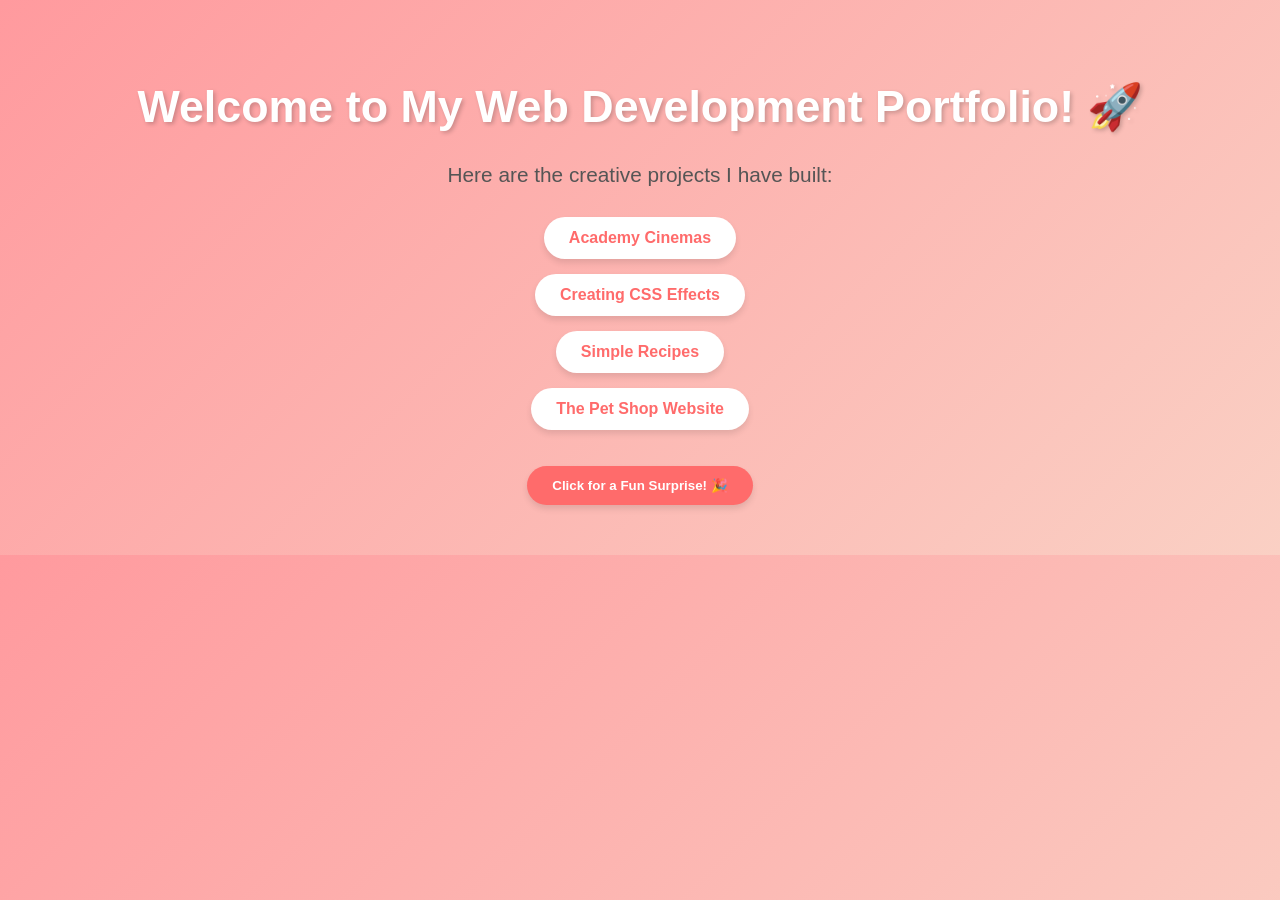
<file: index.html>
<!DOCTYPE html>
<html lang="en">
<head>
    <meta charset="UTF-8">
    <meta name="viewport" content="width=device-width, initial-scale=1.0">
    <title>My Creative Portfolio</title>
    <style>
        body {
            background: linear-gradient(135deg, #ff9a9e 0%, #fad0c4 100%);
            font-family: 'Segoe UI', Tahoma, Geneva, Verdana, sans-serif;
            color: #333;
            text-align: center;
            padding: 50px;
            margin: 0;
        }
        h1 {
            color: #ffffff;
            text-shadow: 2px 2px 4px rgba(0,0,0,0.2);
            font-size: 2.8rem;
        }
        p {
            color: #555;
            font-size: 1.3rem;
        }
        ul {
            list-style: none;
            padding: 0;
            margin-top: 30px;
        }
        li {
            margin: 15px 0;
        }
        a {
            display: inline-block;
            background: #ffffff;
            color: #ff6b6b;
            padding: 12px 25px;
            border-radius: 25px;
            text-decoration: none;
            font-weight: bold;
            box-shadow: 0 4px 6px rgba(0,0,0,0.1);
            transition: 0.3s;
        }
        a:hover {
            background: #ff6b6b;
            color: #ffffff;
            transform: translateY(-3px);
        }
        button {
            background: #ff6b6b;
            color: white;
            border: none;
            padding: 12px 25px;
            border-radius: 20px;
            cursor: pointer;
            font-weight: bold;
            margin-top: 20px;
            box-shadow: 0 4px 6px rgba(0,0,0,0.1);
        }
        button:hover {
            background: #fa5252;
        }
    </style>
</head>
<body>

    <h1>Welcome to My Web Development Portfolio! 🚀</h1>
    <p>Here are the creative projects I have built:</p>
    
    <ul>
        <li><a href="./Academy-Cinemas/index.html">Academy Cinemas</a></li>
        <li><a href="./Creating-CSS-Effects/index.html">Creating CSS Effects</a></li>
        <li><a href="./Simple-Recipes/index.html">Simple Recipes</a></li>
        <li><a href="./The-Pet-Shop-Website/index.html">The Pet Shop Website</a></li>
    </ul>

    <button onclick="sayHello()">Click for a Fun Surprise! 🎉</button>

    <script>
        function sayHello() {
            alert("Thanks for visiting my colorful portfolio! Keep coding!");
        }
    </script>

</body>
</html>
</file>
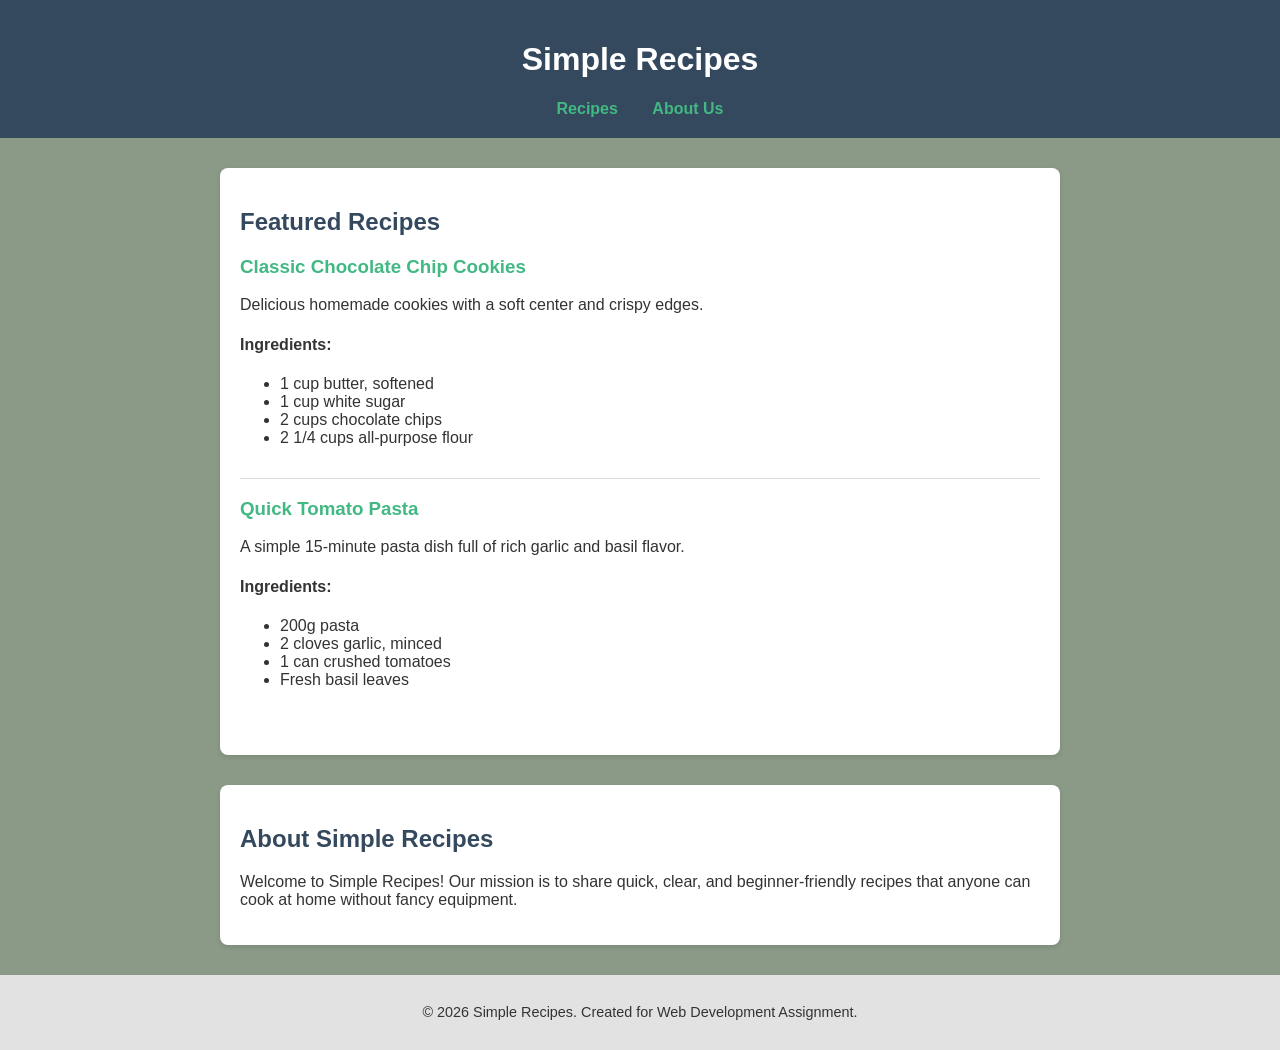
<file: Simple-Recipes/index.html>
<!DOCTYPE html>
<html lang="en">
<head>
  <meta charset="UTF-8">
  <meta name="viewport" content="width=device-width, initial-scale=1.0">
  <title>Simple Recipes</title>
  <link rel="stylesheet" href="style.css">
</head>
<body>

  <!-- Header -->
  <header>
    <h1>Simple Recipes</h1>
    <nav>
      <a href="#recipes">Recipes</a>
      <a href="#about">About Us</a>
    </nav>
  </header>

  <!-- Recipes Section -->
  <section id="recipes">
    <h2>Featured Recipes</h2>
    
    <div class="recipe-card">
      <h3>Classic Chocolate Chip Cookies</h3>
      <p>Delicious homemade cookies with a soft center and crispy edges.</p>
      <h4>Ingredients:</h4>
      <ul>
        <li>1 cup butter, softened</li>
        <li>1 cup white sugar</li>
        <li>2 cups chocolate chips</li>
        <li>2 1/4 cups all-purpose flour</li>
      </ul>
    </div>

    <div class="recipe-card">
      <h3>Quick Tomato Pasta</h3>
      <p>A simple 15-minute pasta dish full of rich garlic and basil flavor.</p>
      <h4>Ingredients:</h4>
      <ul>
        <li>200g pasta</li>
        <li>2 cloves garlic, minced</li>
        <li>1 can crushed tomatoes</li>
        <li>Fresh basil leaves</li>
      </ul>
    </div>
  </section>

  <!-- Custom About Section (Required by Assignment) -->
  <section id="about">
    <h2>About Simple Recipes</h2>
    <p>Welcome to Simple Recipes! Our mission is to share quick, clear, and beginner-friendly recipes that anyone can cook at home without fancy equipment.</p>
  </section>

  <!-- Footer -->
  <footer>
    <p>&copy; 2026 Simple Recipes. Created for Web Development Assignment.</p>
  </footer>

</body>
</html>
</file>
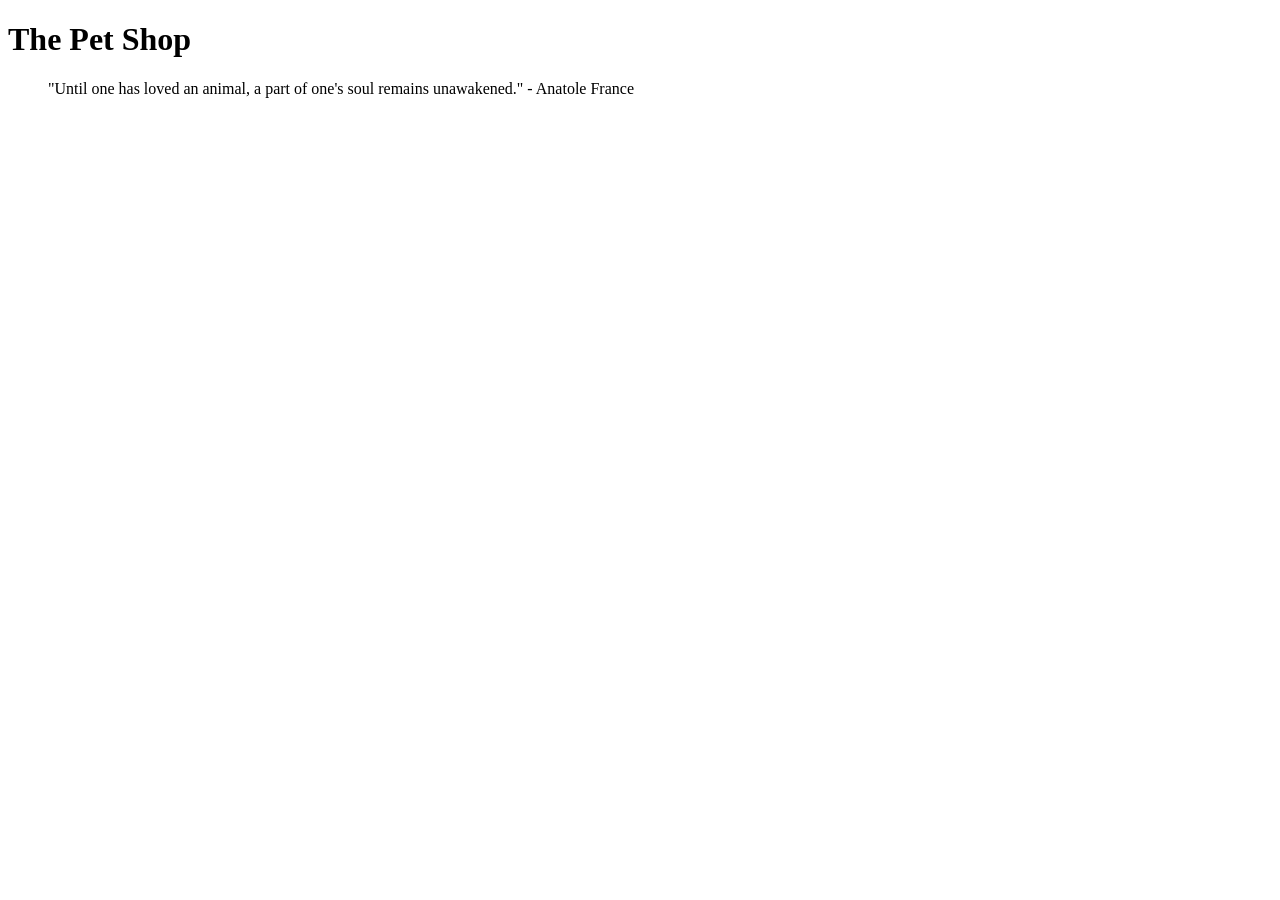
<file: The-Pet-Shop-Website/index.html>
<!DOCTYPE html>
<html lang="en">
<head>
    <meta charset="UTF-8">
    <meta name="viewport" content="width=device-width, initial-scale=1.0">
    <meta name="description" content="Welcome to the homepage of our pet shop featuring quotes and information.">
    <title>Home - The Pet Shop</title>
</head>
<body>
    <header>
        <h1>The Pet Shop</h1>
    </header>
    <blockquote cite="Anatole France">
        "Until one has loved an animal, a part of one's soul remains unawakened." - Anatole France
    </blockquote>
</body>
</html>
</file>
<file: Simple-Recipes/style.css>
/* Basic Reset & Font Setup */
body {
  font-family: Arial, sans-serif;
  margin: 0;
  padding: 0;
  background-color: #8A9A86; /* Sage green background */
  color: #333;
}

/* Header Styling */
header {
  background-color: #35495e;
  color: white;
  padding: 20px;
  text-align: center;
}

header nav a {
  color: #42b883;
  margin: 0 15px;
  text-decoration: none;
  font-weight: bold;
}

/* Main Content Padding */
section {
  max-width: 800px;
  margin: 30px auto;
  padding: 20px;
  background: white;
  border-radius: 8px;
  box-shadow: 0 2px 5px rgba(0,0,0,0.1);
}

/* Recipe Cards */
.recipe-card {
  border-bottom: 1px solid #ddd;
  padding-bottom: 15px;
  margin-bottom: 15px;
}

.recipe-card:last-child {
  border-bottom: none;
}

h2 {
  color: #35495e;
}

h3 {
  color: #42b883;
}

/* Footer Styling */
footer {
  text-align: center;
  padding: 15px;
  background-color: #e2e2e2;
  font-size: 0.9em;
}
</file>
